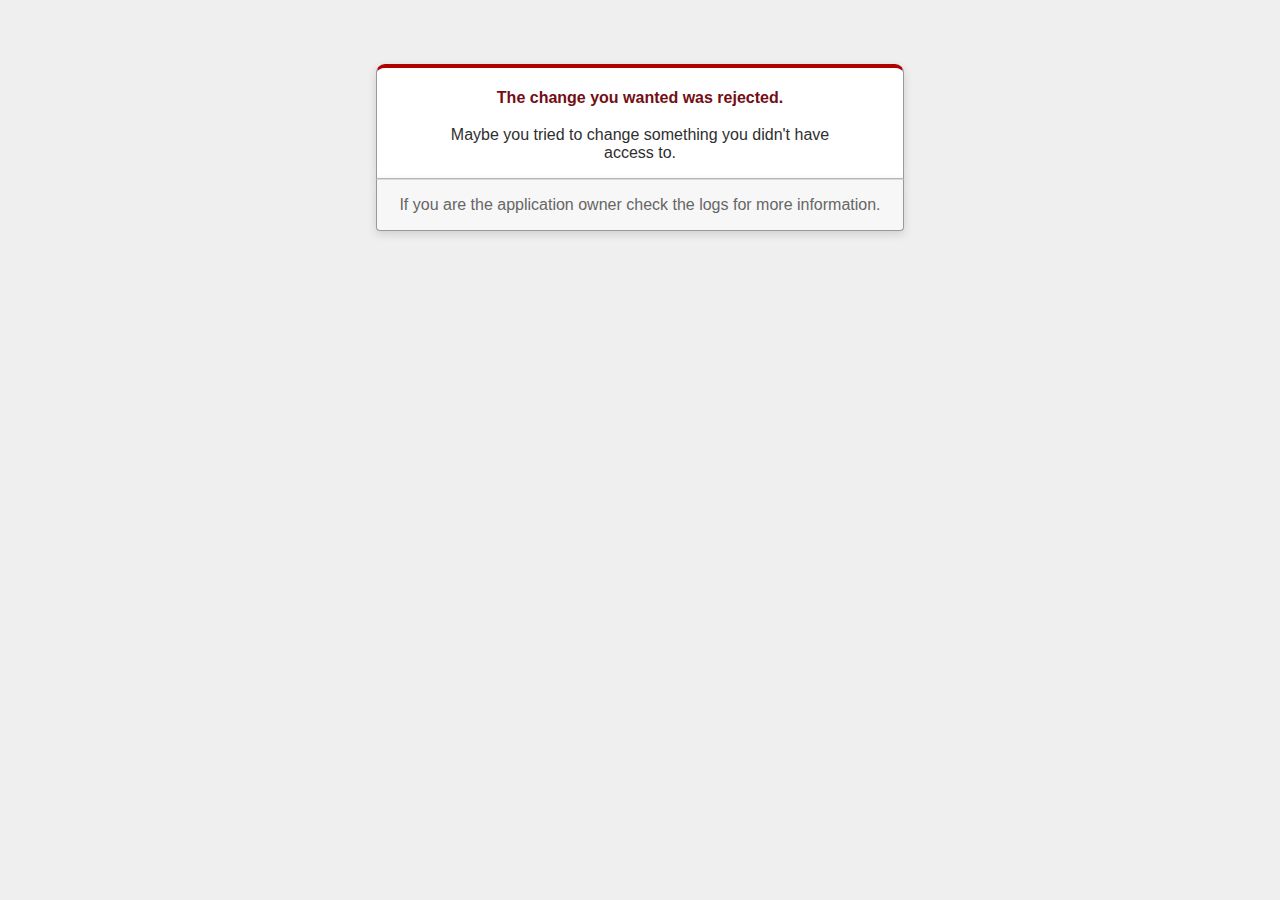
<file: public/422.html>
<!DOCTYPE html>
<html>
<head>
  <title>The change you wanted was rejected (422)</title>
  <meta name="viewport" content="width=device-width,initial-scale=1">
  <style>
  .rails-default-error-page {
    background-color: #EFEFEF;
    color: #2E2F30;
    text-align: center;
    font-family: arial, sans-serif;
    margin: 0;
  }

  .rails-default-error-page div.dialog {
    width: 95%;
    max-width: 33em;
    margin: 4em auto 0;
  }

  .rails-default-error-page div.dialog > div {
    border: 1px solid #CCC;
    border-right-color: #999;
    border-left-color: #999;
    border-bottom-color: #BBB;
    border-top: #B00100 solid 4px;
    border-top-left-radius: 9px;
    border-top-right-radius: 9px;
    background-color: white;
    padding: 7px 12% 0;
    box-shadow: 0 3px 8px rgba(50, 50, 50, 0.17);
  }

  .rails-default-error-page h1 {
    font-size: 100%;
    color: #730E15;
    line-height: 1.5em;
  }

  .rails-default-error-page div.dialog > p {
    margin: 0 0 1em;
    padding: 1em;
    background-color: #F7F7F7;
    border: 1px solid #CCC;
    border-right-color: #999;
    border-left-color: #999;
    border-bottom-color: #999;
    border-bottom-left-radius: 4px;
    border-bottom-right-radius: 4px;
    border-top-color: #DADADA;
    color: #666;
    box-shadow: 0 3px 8px rgba(50, 50, 50, 0.17);
  }
  </style>
</head>

<body class="rails-default-error-page">
  <!-- This file lives in public/422.html -->
  <div class="dialog">
    <div>
      <h1>The change you wanted was rejected.</h1>
      <p>Maybe you tried to change something you didn't have access to.</p>
    </div>
    <p>If you are the application owner check the logs for more information.</p>
  </div>
</body>
</html>
</file>
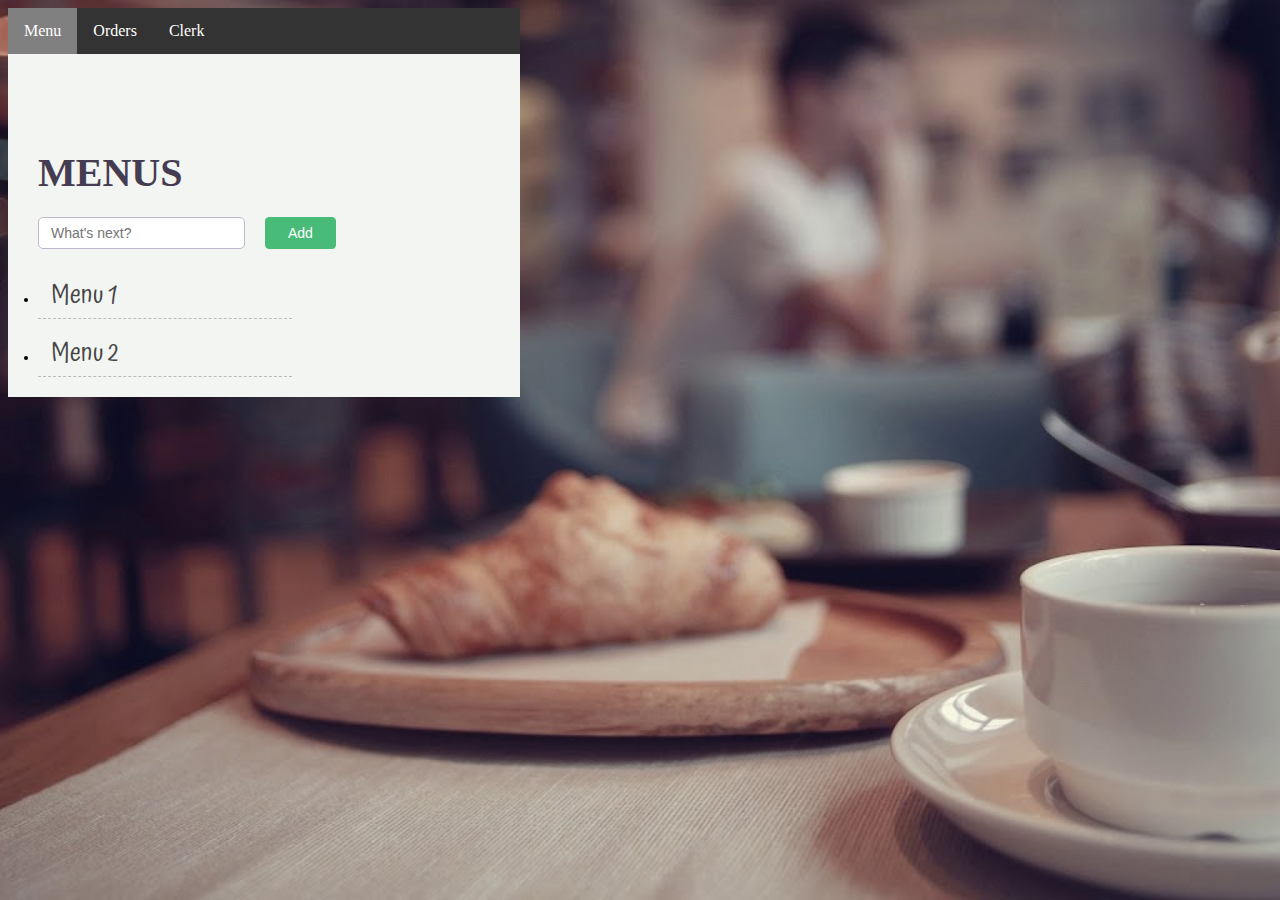
<file: public/26/26-admin.html>
<!DOCTYPE html>
<html lang="en">
<head>
    <script type="text/javascript"></script>
    <title>admin-Twenty & Six Espresso</title>
	<meta charset="UTF-8">
	<meta http-equiv="X-UA-Compatible" content="IE=edge,chrome=1">
    <meta name="viewport" content="width=device-width, height=device-height, initial-scale=1.0, user-scalable=0, minimum-scale=1.0, maximum-scale=1.0">
    <link rel="stylesheet" type="text/css" href="26-admin.css">  
    <link rel="stylesheet" type="text/css" href="26.css">
    <link rel="stylesheet" href="https://cdnjs.cloudflare.com/ajax/libs/font-awesome/4.7.0/css/font-awesome.min.css">
    <link href='https://fonts.googleapis.com/css?family=Armata' rel='stylesheet'>
    <link href='https://fonts.googleapis.com/css?family=Atma' rel='stylesheet'>
    <link href='https://fonts.googleapis.com/css?family=Nixie One' rel='stylesheet'>
</head>

<body style="width: 40%;">
    <ul class="navul">
        <li class="navli"><a class="active" href="26-admin.html">Menu</a></li>
        <li class="navli"><a href="26-order.html">Orders</a></li>
        <li class="navli"><a href="clerkslist.html">Clerk</a></li>
      </ul>
    <main class="main">
        <h1 class="Menupage-title">MENUS</h1>
        <form action="/action_page.php" class="Add-Menu">
            <input class="AddMenu-txt" type="search" placeholder="What's next?">
            <button class="AddMenu-button" type="submit">Add</button>
        </form>
        <div class="menus">
            <li>
                <a class="menu_list" href="26-listmenu.html">Menu 1</a>
            </li>
            <li>
                <a class="menu_list" href="26.html">Menu 2</a>
            </li>
        </div>
    </main>
    <div class="zag slide"></div>  
</body>
</html>
</file>
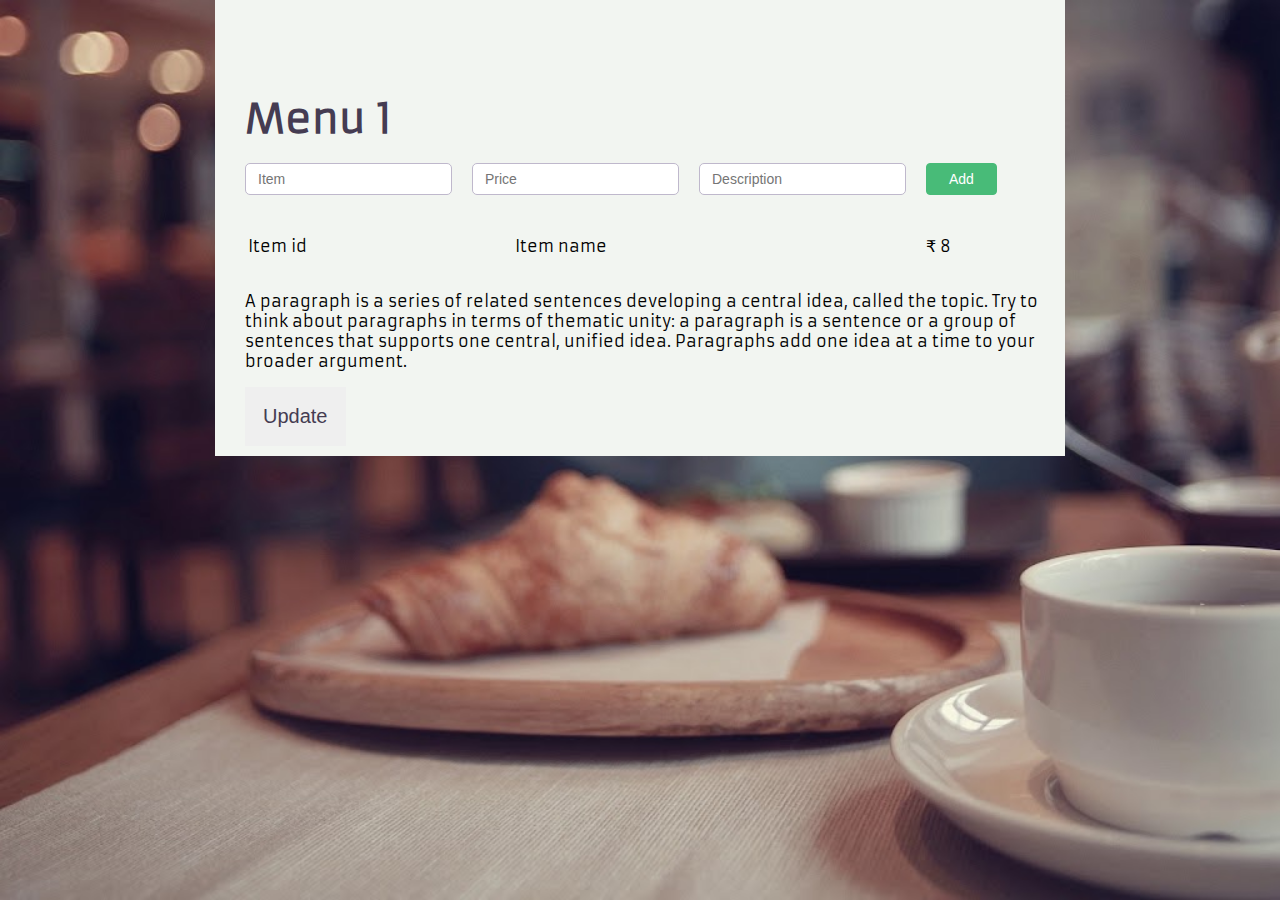
<file: public/26/26-listmenu.html>
<!DOCTYPE html>
<html lang="en">
<head>
    <script type="text/javascript"></script>
    <title>admin-Twenty & Six Espresso</title>
	<meta charset="UTF-8">
	<meta http-equiv="X-UA-Compatible" content="IE=edge,chrome=1">
    <meta name="viewport" content="width=device-width, height=device-height, initial-scale=1.0, user-scalable=0, minimum-scale=1.0, maximum-scale=1.0">
    <link rel="stylesheet" type="text/css" href="26-admin.css">  
    <link rel="stylesheet" href="https://cdnjs.cloudflare.com/ajax/libs/font-awesome/4.7.0/css/font-awesome.min.css">
    <link href='https://fonts.googleapis.com/css?family=Armata' rel='stylesheet'>
    <link href='https://fonts.googleapis.com/css?family=Atma' rel='stylesheet'>
    
</head>

<body class="content">
    <main class="main">
        <h1 class="Menupage-title">Menu 1</h1>
        <form action="/action_page.php" class="Add-Menu">
            <input class="AddMenu-txt" type="search" placeholder="Item">
            <input class="AddMenu-txt" type="search" placeholder="Price">
            <input class="AddMenu-txt" type="search" placeholder="Description">
            <button class="AddMenu-button" type="submit">Add</button>
        </form>
        <div style="margin-right: 20px;">
           <table style="width: 100%;" border="0">
            <td align="left"> <p>Item id</p> </td>
            <td> <p>Item name</p> </td>
            <td> <p> &#x20B9; 8</p> </td>
           </table>
           <p style="word-wrap: break-word;">A paragraph is a series of related sentences developing a central idea, called the topic. Try to think about paragraphs in terms of thematic unity: a paragraph is a sentence or a group of sentences that supports one central, unified idea. Paragraphs add one idea at a time to your broader argument.</p>
           <button type="button" class="collapsible">Update</button>
           <div class="updatecontent">
            <form action="/action_page.php" class="Add-Menu">
                <input class="AddMenu-txt" type="search" placeholder="Item">
                <input class="AddMenu-txt" type="search" placeholder="Price">
                <input class="AddMenu-txt" type="search" placeholder="Description">
                <button class="AddMenu-button" type="submit" style="background-color: brown; border: 1px solid brown">update</button>
            </form>
           </div>
           
        </div>
    </main>
    <div class="zag slide"></div> 
    <script>
        var coll = document.getElementsByClassName("collapsible");
        var i;
        
        for (i = 0; i < coll.length; i++) {
          coll[i].addEventListener("click", function() {
            this.classList.toggle("active");
            var content = this.nextElementSibling;
            if (content.style.display === "block") {
              content.style.display = "none";
            } else {
              content.style.display = "block";
            }
          });
        }
        </script>
</body>
</html>
</file>
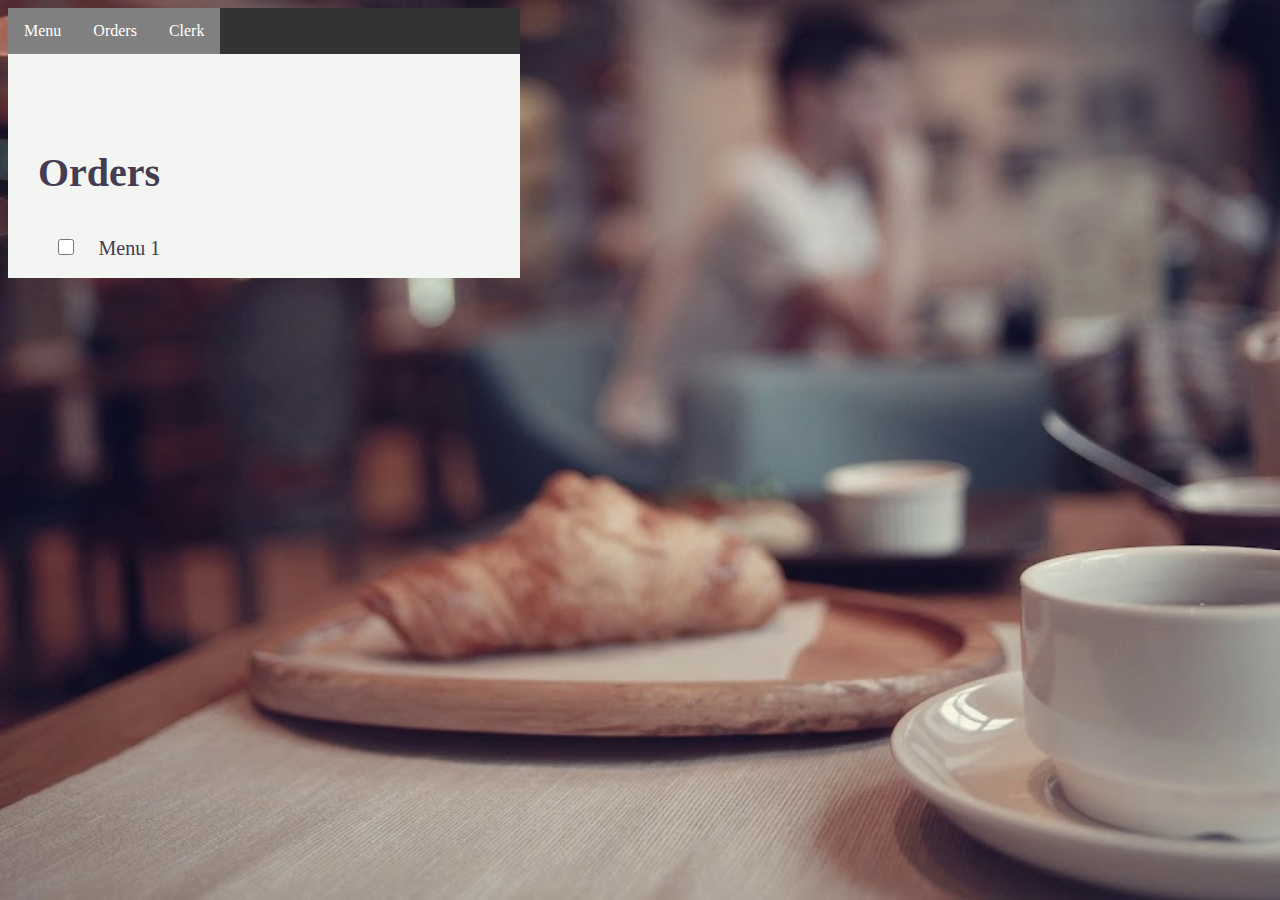
<file: public/26/26-order.html>
<!DOCTYPE html>
<html lang="en">
<head>
    <script type="text/javascript"></script>
    <title>admin-Twenty & Six Espresso</title>
	<meta charset="UTF-8">
	<meta http-equiv="X-UA-Compatible" content="IE=edge,chrome=1">
    <meta name="viewport" content="width=device-width, height=device-height, initial-scale=1.0, user-scalable=0, minimum-scale=1.0, maximum-scale=1.0">
    <link rel="stylesheet" type="text/css" href="26-admin.css">  
    <link rel="stylesheet" type="text/css" href="26.css">  
    <link rel="stylesheet" href="https://cdnjs.cloudflare.com/ajax/libs/font-awesome/4.7.0/css/font-awesome.min.css">
    <link href='https://fonts.googleapis.com/css?family=Armata' rel='stylesheet'>
    <link href='https://fonts.googleapis.com/css?family=Atma' rel='stylesheet'>
    
</head>

<body style="width: 40%;">
    <ul class="navul">
        <li class="navli"><a class="active" href="26-admin.html">Menu</a></li>
        <li class="navli"><a class="active" href="26-order.html">Orders</a></li>
        <li class="navli"><a class="active" href="clerkslist.html">Clerk</a></li>
      </ul>
    <main class="main" >
        <h1 class="Menupage-title">Orders</h1>
        <div class="menus">
          <div class="order-item">
            
                <input class="TodoItem-checkbox" type="checkbox" style="margin-top: 20px;">
                <a class="collapsible">Menu 1</a>
            
                <div class="updatecontent">
                    <table style="width: 100%;" border="0">
                        <tbody>
                            <tr>
                                <td style="padding-bottom: 10px">
                                    <strong>Sourdough</strong>                                               
                                </td>
                                <td align="right">
                                    <strong> &#x20B9; 8</strong>
                                </td>
                            </tr>
                        </tbody>
                    </table>
                    <h4 style="margin-bottom: 10px;">Total:<strong> &#x20B9; 8</strong></h4>
                   </div>
          </div>
          
          
        </div>
        <script>
            var coll = document.getElementsByClassName("collapsible");
            var i;
            
            for (i = 0; i < coll.length; i++) {
              coll[i].addEventListener("click", function() {
                this.classList.toggle("active");
                var content = this.nextElementSibling;
                if (content.style.display === "block") {
                  content.style.display = "none";
                } else {
                  content.style.display = "block";
                }
              });
            }
            </script>
        
    </main>
    <div class="zag slide"></div>
   
</body>
</html>
</file>
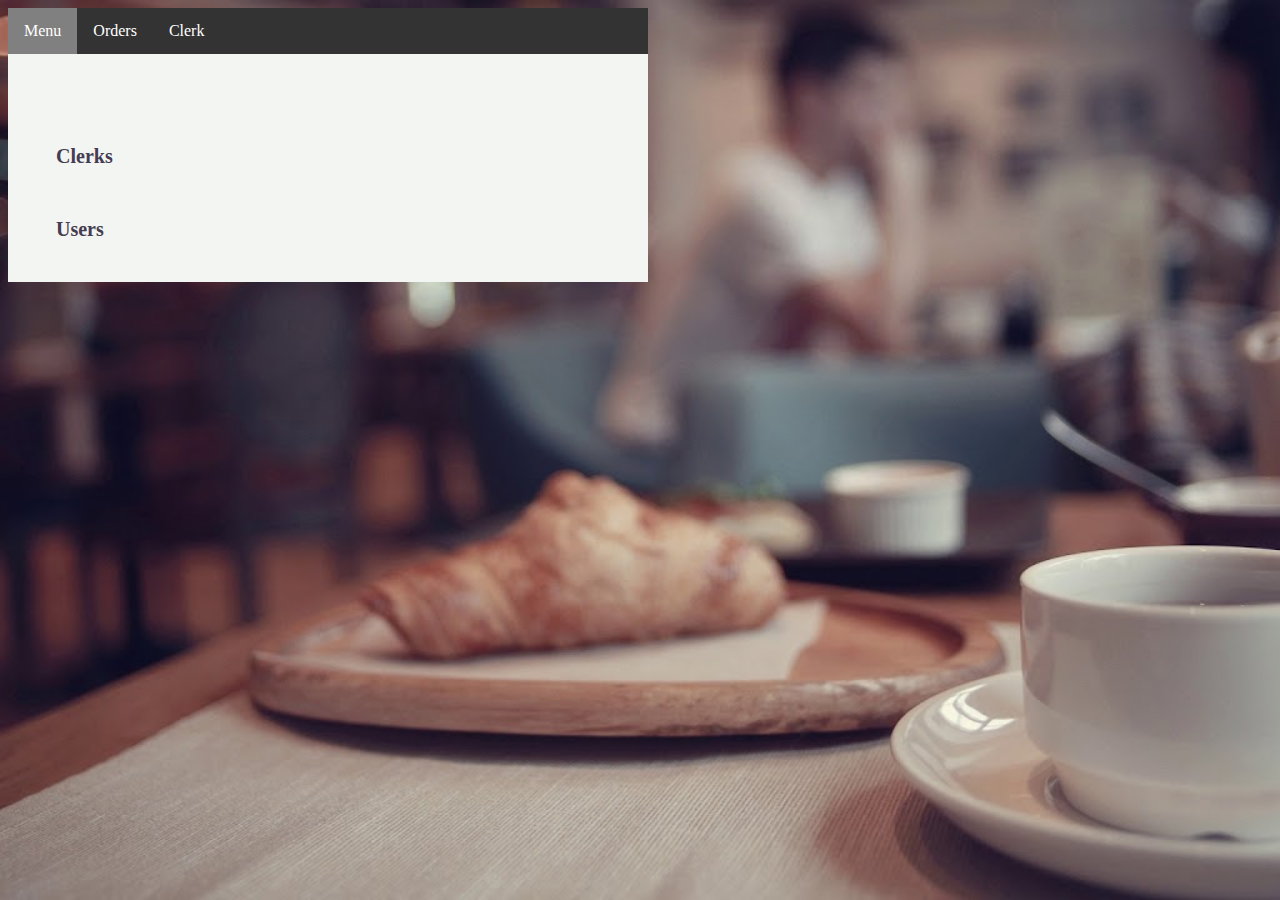
<file: public/26/clerkslist.html>
<!DOCTYPE html>
<html lang="en">
<head>
    <script type="text/javascript"></script>
    <title>admin-Twenty & Six Espresso</title>
	<meta charset="UTF-8">
	<meta http-equiv="X-UA-Compatible" content="IE=edge,chrome=1">
    <meta name="viewport" content="width=device-width, height=device-height, initial-scale=1.0, user-scalable=0, minimum-scale=1.0, maximum-scale=1.0">
    <link rel="stylesheet" type="text/css" href="home.css">  
    <link rel="stylesheet" type="text/css" href="menu.css">
    <link rel="stylesheet" href="https://cdnjs.cloudflare.com/ajax/libs/font-awesome/4.7.0/css/font-awesome.min.css">
    <link href='https://fonts.googleapis.com/css?family=Armata' rel='stylesheet'>
    <link href='https://fonts.googleapis.com/css?family=Atma' rel='stylesheet'>
    <link href='https://fonts.googleapis.com/css?family=Nixie One' rel='stylesheet'>
</head>

<body style="width: 50%;">
    <ul class="navul">
        <li class="navli"><a class="active" href="26-admin.html">Menu</a></li>
        <li class="navli"><a href="26-order.html">Orders</a></li>
        <li class="navli"><a href="clerkslist.html">Clerk</a></li>
      </ul>
    <main class="main">
        <h1 type="button" class="collapsible">Clerks</h1>
        <div class="updatecontent">
           
        <h1 class="Menupage-title" style="margin-bottom: 50px;">Clerks</h1>
        <a onclick="document.getElementById('id02').style.display='block'" style="cursor: pointer;color:dodgerblue; ">Add new Clerk. </a>
        <div class="menus"> 
            <p class="menu_list">clerk 1</p>
            <button class="btn"><i class="fa fa-trash"></i></button>
            <p class="menu_list">clerk 2</p>
        </div>
        </div>
        <h1 type="button" class="collapsible">Users</h1>
        <div class="updatecontent">
           
            <h1 class="Menupage-title" style="margin-bottom: 50px;">Users</h1>
            <div class="menus"> 
                <div style="display: flex;">
                    <p class="menu_list">User1</p>
                    <p class="menu_list">mail id</p>
                    <p class="menu_list">Orders</p>
                </div>
                <p class="menu_list">User 2</p>
            </div>
            </div>
    </main>
    <div class="zag slide"></div>  
    <div id="id02" class="modal">
    
        <form class="modal-content" action="/action_page.php" style="border-radius: 8px;">
          <div class="logincontainer">
            <span onclick="document.getElementById('id02').style.display='none'" class="close" title="Close Modal">&times;</span>
            <h1>Create clerk</h1>
            <p>Please fill in this form to create an account.</p>
            <hr>
            <label for="email"><b>Email</b></label>
            <input type="text" placeholder="Enter Email" name="email" required>
      
            <label for="psw"><b>Password</b></label>
            <input type="password" placeholder="Enter Password" name="psw" required>
      
            <label for="psw-repeat"><b>Repeat Password</b></label>
            <input type="password" placeholder="Repeat Password" name="psw-repeat" required>
            
            <label>
              <input type="checkbox" checked="checked" name="remember" style="margin-bottom:15px"> Remember me
            </label>
    
      
            <div class="clearfix">
                <button type="submit" class="button" style="text-align: center; height: 30px;">Create</button>
              
              
            </div>
          </div>
        </form>
      </div>
      <script>
        // Get the modal
        var modal = document.getElementById('id02');
        
        // When the user clicks anywhere outside of the modal, close it
        window.onclick = function(event) {
          if (event.target == modal) {
            modal.style.display = "none";
          }
        }
        </script>
        <script>
            var coll = document.getElementsByClassName("collapsible");
            var i;
            
            for (i = 0; i < coll.length; i++) {
              coll[i].addEventListener("click", function() {
                this.classList.toggle("active");
                var content = this.nextElementSibling;
                if (content.style.display === "block") {
                  content.style.display = "none";
                } else {
                  content.style.display = "block";
                }
              });
            }
            </script>
</body>
</html>
</file>
<file: public/26/26-admin.css>
.body{
    font-family: 'Armata';
    /*max-width: 400px;*/
    max-width: 70%;
    margin: 0 auto;
   /* margin-top: 60px; */
    background: url(coffee.jpg) no-repeat center left fixed;
    background-size: cover;
    background-attachment: fixed;
    overflow: auto;
    height: 100%;
    text-rendering: optimizeLegibility;
    -webkit-font-smoothing: antialiased;
    
}

.content{
    font-family: 'Armata';
    max-width: 850px;
    margin: 0 auto;
    /*margin-top: 60px; */
    background: url(coffee.jpg) no-repeat center left fixed;
    background-size: cover;
    background-attachment: fixed;
    overflow: auto;
    height: 100%;
    text-rendering: optimizeLegibility;
    -webkit-font-smoothing: antialiased;
    
}

.main{
    margin-left: 3px; 
    background: #f2f5f1;
    padding-left: 30px; 
    padding-top: 60px; 
    padding-bottom: 10px;
    box-sizing: border-box;
    margin: 0 auto;
}

.Menupage-title{
    font-size: 40px;
    line-height: 1.6;
    font-weight: 600;
    margin-bottom: 12px;
    color: #453C52;
}

.Add-Menu{
    display: flex;
    height: 32px;
    align-items: stretch;
    margin-bottom: 22px;
}

.AddMenu-txt{

    border-radius: 5px;
    margin-right: 20px;
    border: 1px solid #BFB8CC;
    color: #726A7E;
    padding: 6px 12px; 
    font-size: 14px;
}


.AddMenu-button{
    padding: 7px 22px;
    background-color: #48BB78;
    font-size: 14px;
    color: #FFFFFF;
    border-radius: 4px;
    border: 1px solid #48BB78;
}


.menu_list{
    text-decoration: none;
    color: #444;
    cursor: pointer;
    display: inline-block;
    font-size: 25px;
    border-bottom: 1px dashed #bbb;
    font-family: 'Atma';
    padding: 0.175em 0 0.075em 0.5em;
    margin-bottom: 10px;
    width: 50%;
}

.menu_list:hover {background: rgb(161, 158, 158);
}

.zag {
    background: url(http://www.twentyandsix.com.au/wp-content/themes/twentyandsix/img/zag@2x.png);
    background-size: 10px 7px;
    -webkit-min-device-pixel-ratio: 2;
    max-width: -webkit-fill-available;
    /*width: 100%;
    top: auto;
    height: 7px;
    z-index: 99;
    position: fixed;
    margin-left: 3px;

*/
}
.order-item{
    /*background: #F1EDF7;*/
    border-radius: 4px;
    /*width: 190px;*/
    margin-left: 19px;
    /*display: flex;*/
    font-size: 14px;
    margin-left: 8px;
    margin-bottom: 6px;
    color: #453C52;
    padding: 2px 8px;
    align-items: center;
}

.TodoItem-checkbox{
    width: 16px;
    height: 16px; 
    border: 2px solid #BFB8CC;
    background-color: #FFFFFF;
}

.btn{
    border-radius: 7px;
    background-color: inherit;
    border: none;
    cursor: pointer;
}

.btn:hover {
  background-color: rgb(133, 240, 133);
}

.collapsible {
   /* background-color: #777;*/
   color: #453C52;
    cursor: pointer;
    padding: 18px;
    /*width: 20%;*/
    border: none;
    text-align: left;
    outline: none;
    font-size: 20px;
  }

  .updatecontent {
    display: none;
    overflow: hidden;
    background-color: #f1f1f1;
    margin-top: 10px;
    padding: 10px 10px;
    border-color: plum;
  }

  /*.active, .collapsible:hover {
    background-color: #555;
  }*/

  .navul {
    list-style-type: none;
    margin: 0;
    padding: 0;
    width: 4    00px;
    overflow: hidden;
    background-color: #333;
  }
  
  .navli {
    float: left;
  }
  
  .navli a {
    display: block;
    color: white;
    text-align: center;
    padding: 14px 16px;
    text-decoration: none;
  }
  
  .navli a:hover:not(.active) {
    background-color: #111;
  }
  
  .navli .active {
    background-color: gray;
  }
</file>
<file: public/26/26.css>
body{
    background: url(coffee.jpg) no-repeat center left fixed;
    background-size: cover;
    background-attachment: fixed;
    overflow: auto;
    height: 100%;
    text-rendering: optimizeLegibility;
    -webkit-font-smoothing: antialiased;
}

.greenline{
    /*background: #76d6a3;*/
    background: gray;
    height: 8px;
    position: fixed;
    width: 100%;
    top: 0;
    left: 0;
    z-index: 3;
}

.fullwrap{
    margin: 0 0 0 5%;
    width: 95%;
    position: static;
    box-sizing: border-box;
}

.container{
   position: fixed;
    z-index: 1;
    width: 200px;
    zoom: 1;
  /*  filter: alpha(opacity=9.5);*/
    opacity: 0.75;
    height: 100%;   
    padding: 0 16px;
}

.menus{
    display: block;
    position: static;
    width: 100%;
    font-size: 0.8em;
    background: #f2f5f1;

}

/*.menus:after{
    background: linear-gradient(-45deg, #fff 10px,transparent 0),
                linear-gradient(45deg, #fff 10px,transparent 0 );
    background-position: bottom;
    background-repeat: repeat-x;
    -webkit-background-size:;
    background-size: 12px 32px;
    content: '';
    display: block;
    position: absolute;
    bottom: 0;
    left: 0;
}*/



.try{
    text-decoration: none;
    color: #444;
}

.try:-webkit-any-link {
    /*color: -webkit-link;*/
    cursor: pointer;
   /* text-decoration: underline;*/
}

.logo{
    width: 100%;
    max-width: 300px;
    height: auto;
    padding: 20px;
    box-sizing: border-box;
}

img{
    border: 0;
    vertical-align: middle;
}

.navi{
    border-top: 1px dashed #bbb;
    padding: 0;
    display: block;
   /* margin-block-start: 1em;
    margin-block-end: 1em;
    margin-inline-start: 0px;
    margin-inline-end: 0px;
    padding-inline-start: 40px; */
  margin-bottom: 0;
}

.navi li{
    position: relative;
    list-style: none;
    text-align: -webkit-match-parent;

}

.try{
    /*font-family: "Garage Gothic";*/
    font-family: 'Annie Use Your Telescope';
    text-transform: uppercase;
    display: block;
    padding: 0.175em 0 0.075em 0.5em;
    color: #444;
    font-size: 2em;
    border-bottom: 1px dashed #bbb;
}

.try:hover{
    background-color: gray;
}
/*.zag{
    background: url(http://www.twentyandsix.com.au/wp-content/themes/twentyandsix/img/zag@2x.png);
    background-size: 10px 7px;
    width: 200px;
    top: auto;
    height: 7px;
    z-index: 99;
    position: relative;
}*/


.zag {
    background: url(http://www.twentyandsix.com.au/wp-content/themes/twentyandsix/img/zag@2x.png);
    background-size: 10px 7px;
   /* -webkit-min-device-pixel-ratio: 2;*/
   max-width: -webkit-fill-available;
    /*width: 200px;*/
    top: auto;
    height: 7px;
    z-index: 99;
    position: relative;
    
}

.zig{
    background: url(http://www.twentyandsix.com.au/wp-content/themes/twentyandsix/img/zig@2x.png);
    background-size: 10px 7px;
    width: 200px;
    top: auto;
    bottom: 180px;
    position: absolute;
    height: 7px;
    clear: both;
}

.slide{
    transition: all 0.2s linear;
    transform: translate3d(0, 0, 0);
}

.largeprint {
    display: block;
    position: absolute;
    bottom: 0;
    box-sizing: border-box;
   /* padding: 7px 12px 50px 10px;*/
   padding: 0;
   padding-top: 10px;
    background: #f2f5f1;
    width: 200px;
    height: 180px;
}

.social{
    font-size: 2em;
    width: 100%;
    padding: 0.5em 0.2em;
    /*display: inline-block;*/
    color: #bbb;
    text-align: center;
    float: right;
    top: 7px;
    right: 16px;
}

.social i {
    margin: 0 0.1em;
}

input[type=text], input[type=password] {
    width: 100%;
    padding: 12px 20px;
    margin: 8px 0;
    display: inline-block;
    border: 1px solid #ccc;
    box-sizing: border-box;
  }
  
  input[type=text]:focus, input[type=password]:focus {
    background-color: #ddd;
    outline: none;
  }

  /* Set a style for all buttons */
  .button {
    border: none;
    cursor: pointer;
    width: 100%;
    text-align: -webkit-match-parent;
  }
  
  .button:hover {
    opacity: 0.8;
  }
  
  /* Extra styles for the cancel button */
  .cancelbtn {
    width: auto;
    padding: 10px 18px;
    background-color: #f44336;
    margin-top: 10px;
  }
  
  
  /* Center the image and position the close button */
  .imgcontainer {
    text-align: center;
    margin: 24px 0 12px 0;
    position: relative;
  }
  
  img.avatar {
    width: 30%;
    border-radius: 50%;
  }
  
  .logincontainer {
    padding: 30px;
    border-radius: 5px;
  }
  
  span.psw {
    float: right;
  }
  
  /* The Modal (background) */
  .modal {
    display: none; /* Hidden by default */
    position: fixed; /* Stay in place */
    z-index: 1; /* Sit on top */
    left: 0;
    top: 0;
    width: 100%; /* Full width */
    height: 100%; /* Full height */
    overflow: auto; /* Enable scroll if needed */
    background-color: rgb(0,0,0); /* Fallback color */
    background-color: rgba(0,0,0,0.4); /* Black w/ opacity */
    padding-top: 60px;
    
  }
  
  /* Modal Content/Box */
  .modal-content {
    background: #f2f5f1;
    margin: 5% auto 15% auto; /* 5% from the top, 15% from the bottom and centered */
    border: 1px solid #888;
    width: 40%; /* Could be more or less, depending on screen size */
  }
  
  .signupbtn{
    width: auto;
    padding: 10px 18px;
    background-color: ;
  }
  /* The Close Button (x) */
  .close {
    position: absolute;
    right: 35px;
    top: 15px;
    font-size: 40px;
    font-weight: bold;
    color: #f1f1f1;
  }
  
  .close:hover,
  .close:focus {
    color: #f44336;
    cursor: pointer;
  }
  
  
  /* Add Zoom Animation */
  .animate {
    -webkit-animation: animatezoom 0.6s;
    animation: animatezoom 0.6s
  }
  
  @-webkit-keyframes animatezoom {
    from {-webkit-transform: scale(0)} 
    to {-webkit-transform: scale(1)}
  }
    
  @keyframes animatezoom {
    from {transform: scale(0)} 
    to {transform: scale(1)}
  }
  
  /* Change styles for span and cancel button on extra small screens */
  @media screen and (max-width: 300px) {
    span.psw {
       display: block;
       float: none;
    }
    .cancelbtn {
       width: 100%;
    }
  }

  @media screen and (max-width: 300px) {
    .cancelbtn, .signupbtn {
       width: 100%;
    }
  }
  #wrapper{
      position: relative;
      height: auto;
  }

  .content{
      position: static;
      margin-left: 300px;
      margin-bottom: 50px;
      zoom: 1;
      opacity: 0.75;
      width: 520px;
      max-width: 720px;
      padding: 0;
     /* overflow: hidden;*/
      float: left;
      box-sizing: border-box;
      background-clip: padding-box;
      z-index: 100;
  }

  .cf:before{
      content: " ";
      display: table;
  }

  .cf:after{
      clear: both;
      content: " ";
      display: table;
  }

  .content li{
      margin-top: -15px;
      list-style: none;
  }

  .box{
      margin-bottom: -9px;
      background: #f2f5f1;
      padding: 10px 20px 30px 20px;
  }
  
  .box .button{
    border-radius: 5px;
  }
  .heading{
      margin-top: 30px;
      padding-bottom: 0;
      border-bottom: 1px dashed #bbb;
      text-align: left;
      font-size: 4em;
      font-family: 'Monsieur La Doulaise';
    text-transform: none;
    display: block;
    letter-spacing: normal;
    margin-bottom: 20px;
  }

  table {
    border-collapse: collapse;
    border-spacing: 0;
}

strong{
    font-family: "Proxima Nova Bold", georgia, sans-serif;
    margin-top: 10px;
    font-weight: 700;
}

.big {
    display: inline-block;
    max-width: -webkit-fill-available;
    width: 100%;
    top: auto;
    bottom: auto;
    position: relative;
    margin-left: 40px;
}


.tab {
    overflow: hidden;
    border: 1px solid #ccc;
    background-color: #f1f1f1;
  }

  .tab button {
    background-color: inherit;
    float: left;
    border: none;
    outline: none;
    cursor: pointer;
    padding: 14px 16px;
    transition: 0.3s;
    font-size: 17px;
  }
  
  /* Change background color of buttons on hover */
  .tab button:hover {
    background-color: pink;
  }
  
  /* Create an active/current tablink class */
  .tab button.active {
    background-color: rgb(204, 204, 204);
  }
  
  /* Style the tab content */
  .tabcontent {
    display: none;
    padding: 20px 12px;
    border: 1px solid #ccc;
    border-top: none;
  }

  .btn{
      border-radius: 7px;
      background-color: inherit;
      border: none;
      cursor: pointer;
  }

  .btn:hover {
    background-color: rgb(133, 240, 133);
  }
</file>
<file: public/26/home.css>
body{
    background: url(coffee.jpg) no-repeat center left fixed;
    background-size: cover;
    background-attachment: fixed;
    overflow: auto;
    height: 100%;
    text-rendering: optimizeLegibility;
    -webkit-font-smoothing: antialiased;
}

.greenline{
    /*background: #76d6a3;*/
    background: gray;
    height: 8px;
    position: fixed;
    width: 100%;
    top: 0;
    left: 0;
    z-index: 3;
}

.fullwrap{
    margin: 0 0 0 5%;
    width: 95%;
    position: static;
    box-sizing: border-box;
}

.container{
   position: fixed;
    z-index: 1;
    width: 200px;
    zoom: 1;
  /*  filter: alpha(opacity=9.5);*/
    opacity: 0.75;
    height: 100%;   
    padding: 0 16px;
}

.menus{
    display: block;
    position: static;
    width: 100%;
    font-size: 0.8em;
    background: #f2f5f1;

}

/*.menus:after{
    background: linear-gradient(-45deg, #fff 10px,transparent 0),
                linear-gradient(45deg, #fff 10px,transparent 0 );
    background-position: bottom;
    background-repeat: repeat-x;
    -webkit-background-size:;
    background-size: 12px 32px;
    content: '';
    display: block;
    position: absolute;
    bottom: 0;
    left: 0;
}*/



.try{
    text-decoration: none;
    color: #444;
}

.try:-webkit-any-link {
    /*color: -webkit-link;*/
    cursor: pointer;
   /* text-decoration: underline;*/
}

.logo{
    width: 100%;
    max-width: 300px;
    height: auto;
    padding: 20px;
    box-sizing: border-box;
}

img{
    border: 0;
    vertical-align: middle;
}

.navi{
    border-top: 1px dashed #bbb;
    padding: 0;
    display: block;
   /* margin-block-start: 1em;
    margin-block-end: 1em;
    margin-inline-start: 0px;
    margin-inline-end: 0px;
    padding-inline-start: 40px; */
  margin-bottom: 0;
}

.navi li{
    position: relative;
    list-style: none;
    text-align: -webkit-match-parent;

}

.try{
    /*font-family: "Garage Gothic";*/
    font-family: 'Annie Use Your Telescope';
    text-transform: uppercase;
    display: block;
    padding: 0.175em 0 0.075em 0.5em;
    color: #444;
    font-size: 2em;
    border-bottom: 1px dashed #bbb;
}

.try:hover{
    background-color: gray;
}
/*.zag{
    background: url(http://www.twentyandsix.com.au/wp-content/themes/twentyandsix/img/zag@2x.png);
    background-size: 10px 7px;
    width: 200px;
    top: auto;
    height: 7px;
    z-index: 99;
    position: relative;
}*/


.zag {
    background: url(http://www.twentyandsix.com.au/wp-content/themes/twentyandsix/img/zag@2x.png);
    background-size: 10px 7px;
   /* -webkit-min-device-pixel-ratio: 2;*/
   max-width: -webkit-fill-available;
    /*width: 200px;*/
    top: auto;
    height: 7px;
    z-index: 99;
    position: relative;
    
}

.zig{
    background: url(http://www.twentyandsix.com.au/wp-content/themes/twentyandsix/img/zig@2x.png);
    background-size: 10px 7px;
    width: 200px;
    top: auto;
    bottom: 180px;
    position: absolute;
    height: 7px;
    clear: both;
}

.slide{
    transition: all 0.2s linear;
    transform: translate3d(0, 0, 0);
}

.largeprint {
    display: block;
    position: absolute;
    bottom: 0;
    box-sizing: border-box;
   /* padding: 7px 12px 50px 10px;*/
   padding: 0;
   padding-top: 10px;
    background: #f2f5f1;
    width: 200px;
    height: 180px;
}

.social{
    font-size: 2em;
    width: 100%;
    padding: 0.5em 0.2em;
    /*display: inline-block;*/
    color: #bbb;
    text-align: center;
    float: right;
    top: 7px;
    right: 16px;
}

.social i {
    margin: 0 0.1em;
}

input[type=text], input[type=password] {
    width: 100%;
    padding: 12px 20px;
    margin: 8px 0;
    display: inline-block;
    border: 1px solid #ccc;
    box-sizing: border-box;
  }
  
  input[type=text]:focus, input[type=password]:focus {
    background-color: #ddd;
    outline: none;
  }

  /* Set a style for all buttons */
  .button {
    border: none;
    cursor: pointer;
    width: 100%;
    text-align: -webkit-match-parent;
  }
  
  .button:hover {
    opacity: 0.8;
  }
  
  /* Extra styles for the cancel button */
  .cancelbtn {
    width: auto;
    padding: 10px 18px;
    background-color: #f44336;
    margin-top: 10px;
  }
  
  
  /* Center the image and position the close button */
  .imgcontainer {
    text-align: center;
    margin: 24px 0 12px 0;
    position: relative;
  }
  
  img.avatar {
    width: 30%;
    border-radius: 50%;
  }
  
  .logincontainer {
    padding: 30px;
    border-radius: 5px;
  }
  
  span.psw {
    float: right;
  }
  
  /* The Modal (background) */
  .modal {
    display: none; /* Hidden by default */
    position: fixed; /* Stay in place */
    z-index: 1; /* Sit on top */
    left: 0;
    top: 0;
    width: 100%; /* Full width */
    height: 100%; /* Full height */
    overflow: auto; /* Enable scroll if needed */
    background-color: rgb(0,0,0); /* Fallback color */
    background-color: rgba(0,0,0,0.4); /* Black w/ opacity */
    padding-top: 60px;
    
  }
  
  /* Modal Content/Box */
  .modal-content {
    background: #f2f5f1;
    margin: 5% auto 15% auto; /* 5% from the top, 15% from the bottom and centered */
    border: 1px solid #888;
    width: 40%; /* Could be more or less, depending on screen size */
  }
  
  .signupbtn{
    width: auto;
    padding: 10px 18px;
    background-color: ;
  }
  /* The Close Button (x) */
  .close {
    position: absolute;
    right: 35px;
    top: 15px;
    font-size: 40px;
    font-weight: bold;
    color: #f1f1f1;
  }
  
  .close:hover,
  .close:focus {
    color: #f44336;
    cursor: pointer;
  }
  
  
  /* Add Zoom Animation */
  .animate {
    -webkit-animation: animatezoom 0.6s;
    animation: animatezoom 0.6s
  }
  
  @-webkit-keyframes animatezoom {
    from {-webkit-transform: scale(0)} 
    to {-webkit-transform: scale(1)}
  }
    
  @keyframes animatezoom {
    from {transform: scale(0)} 
    to {transform: scale(1)}
  }
  
  /* Change styles for span and cancel button on extra small screens */
  @media screen and (max-width: 300px) {
    span.psw {
       display: block;
       float: none;
    }
    .cancelbtn {
       width: 100%;
    }
  }

  @media screen and (max-width: 300px) {
    .cancelbtn, .signupbtn {
       width: 100%;
    }
  }
  #wrapper{
      position: relative;
      height: auto;
  }

  .content{
      position: static;
      margin-left: 300px;
      margin-bottom: 50px;
      zoom: 1;
      opacity: 0.75;
      width: 520px;
      max-width: 720px;
      padding: 0;
     /* overflow: hidden;*/
      float: left;
      box-sizing: border-box;
      background-clip: padding-box;
      z-index: 100;
  }

  .cf:before{
      content: " ";
      display: table;
  }

  .cf:after{
      clear: both;
      content: " ";
      display: table;
  }

  .content li{
      margin-top: -15px;
      list-style: none;
  }

  .box{
      margin-bottom: -9px;
      background: #f2f5f1;
      padding: 10px 20px 30px 20px;
  }
  
  .box .button{
    border-radius: 5px;
  }
  .heading{
      margin-top: 30px;
      padding-bottom: 0;
      border-bottom: 1px dashed #bbb;
      text-align: left;
      font-size: 4em;
      font-family: 'Monsieur La Doulaise';
    text-transform: none;
    display: block;
    letter-spacing: normal;
    margin-bottom: 20px;
  }

  table {
    border-collapse: collapse;
    border-spacing: 0;
}

strong{
    font-family: "Proxima Nova Bold", georgia, sans-serif;
    margin-top: 10px;
    font-weight: 700;
}

.big {
    display: inline-block;
    max-width: -webkit-fill-available;
    width: 100%;
    top: auto;
    bottom: auto;
    position: relative;
    margin-left: 40px;
}


.tab {
    overflow: hidden;
    border: 1px solid #ccc;
    background-color: #f1f1f1;
  }

  .tab button {
    background-color: inherit;
    float: left;
    border: none;
    outline: none;
    cursor: pointer;
    padding: 14px 16px;
    transition: 0.3s;
    font-size: 17px;
  }
  
  /* Change background color of buttons on hover */
  .tab button:hover {
    background-color: pink;
  }
  
  /* Create an active/current tablink class */
  .tab button.active {
    background-color: rgb(204, 204, 204);
  }
  
  /* Style the tab content */
  .tabcontent {
    display: none;
    padding: 20px 12px;
    border: 1px solid #ccc;
    border-top: none;
  }

  .btn{
      border-radius: 7px;
      background-color: inherit;
      border: none;
      cursor: pointer;
  }

  .btn:hover {
    background-color: rgb(133, 240, 133);
  }
</file>
<file: public/26/menu.css>
.body{
    font-family: 'Armata';
    /*max-width: 400px;*/
    max-width: 70%;
   /* margin: 0 auto;*/
   /* margin-top: 60px; */
    background: url(coffee.jpg) no-repeat center left fixed;
    background-size: cover;
    background-attachment: fixed;
    overflow: auto;
    height: 100%;
    text-rendering: optimizeLegibility;
    -webkit-font-smoothing: antialiased;
    
}

.content{
    font-family: 'Armata';
    max-width: 850px;
    margin: 0 auto;
    /*margin-top: 60px; */
    background: url(coffee.jpg) no-repeat center left fixed;
    background-size: cover;
    background-attachment: fixed;
    overflow: auto;
    height: 100%;
    text-rendering: optimizeLegibility;
    -webkit-font-smoothing: antialiased;
    
}

.main{
    margin-left: 3px; 
    background: #f2f5f1;
    padding-left: 30px; 
    padding-top: 60px; 
    padding-bottom: 10px;
    box-sizing: border-box;
    margin: 0 auto;
}

.Menupage-title{
    font-size: 40px;
    line-height: 1.6;
    font-weight: 600;
    margin-bottom: 12px;
    color: #453C52;
}

.Add-Menu{
    display: flex;
    height: 32px;
    align-items: stretch;
    margin-bottom: 22px;
}

.AddMenu-txt{

    border-radius: 5px;
    margin-right: 20px;
    border: 1px solid #BFB8CC;
    color: #726A7E;
    padding: 6px 12px; 
    font-size: 14px;
}


.AddMenu-button{
    padding: 7px 22px;
    background-color: #48BB78;
    font-size: 14px;
    color: #FFFFFF;
    border-radius: 4px;
    border: 1px solid #48BB78;
}


.menu_list{
    text-decoration: none;
    color: #444;
    cursor: pointer;
    display: inline-block;
    font-size: 25px;
    border-bottom: 1px dashed #bbb;
    font-family: 'Atma';
    padding: 0.175em 0 0.075em 0.5em;
    margin-bottom: 10px;
    width: 50%;
}

.menu_list:hover {background: rgb(161, 158, 158);
}

.zag {
    background: url(http://www.twentyandsix.com.au/wp-content/themes/twentyandsix/img/zag@2x.png);
    background-size: 10px 7px;
    -webkit-min-device-pixel-ratio: 2;
    max-width: -webkit-fill-available;
    /*width: 100%;
    top: auto;
    height: 7px;
    z-index: 99;
    position: fixed;
    margin-left: 3px;

*/
}
.order-item{
    /*background: #F1EDF7;*/
    border-radius: 4px;
    /*width: 190px;*/
    margin-left: 19px;
    /*display: flex;*/
    font-size: 14px;
    margin-left: 8px;
    margin-bottom: 6px;
    color: #453C52;
    padding: 2px 8px;
    align-items: center;
}

.TodoItem-checkbox{
    width: 16px;
    height: 16px; 
    border: 2px solid #BFB8CC;
    background-color: #FFFFFF;
}

.btn{
    border-radius: 7px;
    background-color: inherit;
    border: none;
    cursor: pointer;
}

.btn:hover {
  background-color: rgb(133, 240, 133);
}

.collapsible {
   /* background-color: #777;*/
   color: #453C52;
    cursor: pointer;
    padding: 18px;
    /*width: 20%;*/
    border: none;
    text-align: left;
    outline: none;
    font-size: 20px;
  }

  .updatecontent {
    display: none;
    overflow: hidden;
    background-color: #f1f1f1;
    margin-top: 10px;
    padding: 10px 10px;
    border-color: plum;
  }

  /*.active, .collapsible:hover {
    background-color: #555;
  }*/

  .navul {
    list-style-type: none;
    margin: 0;
    padding: 0;
    width: 4    00px;
    overflow: hidden;
    background-color: #333;
  }
  
  .navli {
    float: left;
  }
  
  .navli a {
    display: block;
    color: white;
    text-align: center;
    padding: 14px 16px;
    text-decoration: none;
  }
  
  .navli a:hover:not(.active) {
    background-color: #111;
  }
  
  .navli .active {
    background-color: gray;
  }
</file>
